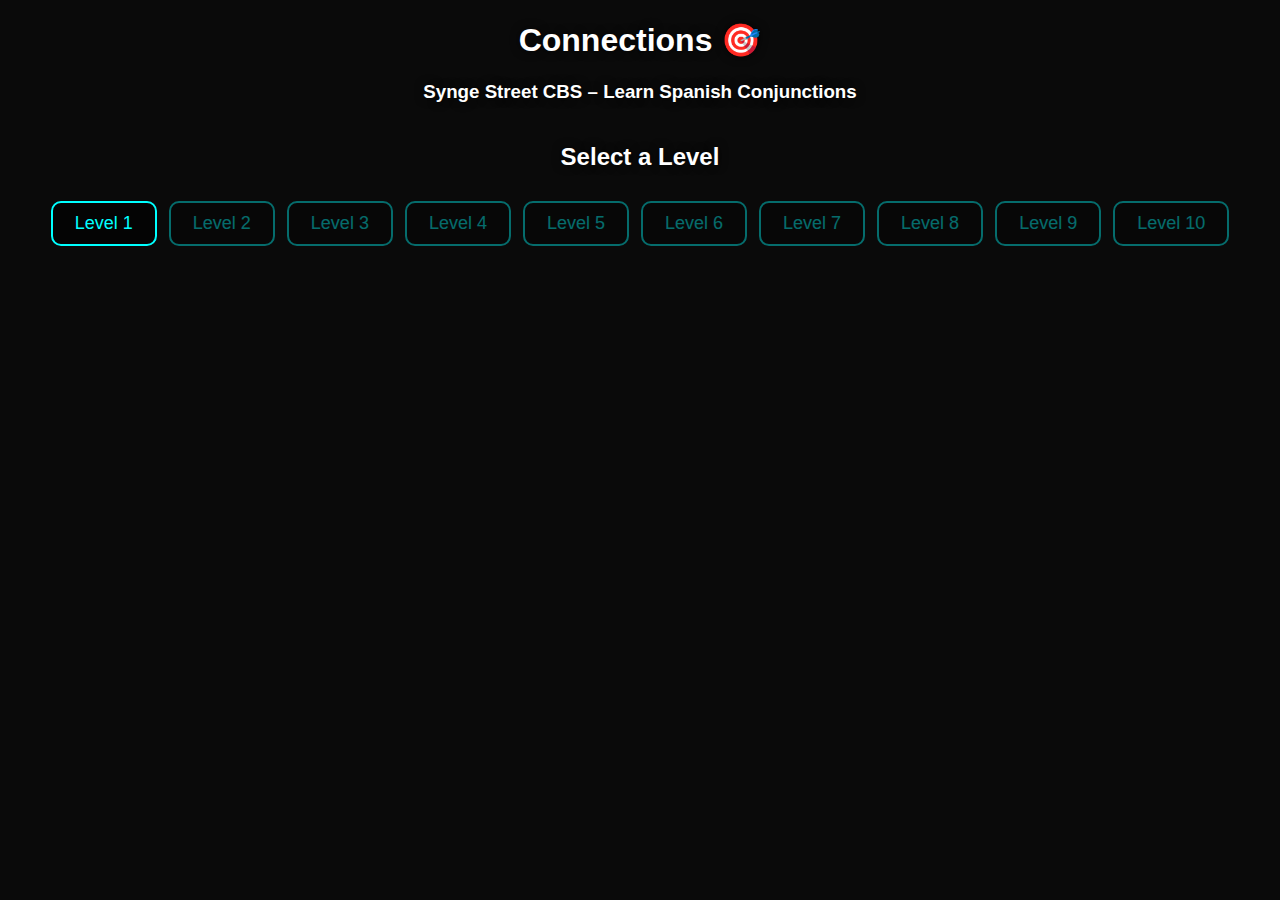
<file: connections.html>
<!DOCTYPE html>
<html lang="en">
<head>
  <meta charset="UTF-8" />
  <meta name="viewport" content="width=device-width, initial-scale=1.0" />
  <title>Connections – Synge Street CBS</title>
  <link rel="stylesheet" href="style.css" />
  <style>
    body {
      font-family: "Poppins", sans-serif;
      text-align: center;
      margin: 0;
      background: #0a0a0a url("https://github.com/seanmc114/Connections/blob/main/crest.png?raw=true")
                  no-repeat center center fixed;
      background-size: 320px;
      color: #f4f4f4;
    }

    h1, h2, h3 { color: #ffffff; text-shadow: 0 0 10px rgba(0,0,0,0.8); }

    #main-menu, #game { margin-top: 40px; }

    #level-list {
      display: flex;
      flex-wrap: wrap;
      justify-content: center;
      gap: 12px;
      margin-top: 30px;
    }

    .level-btn {
      padding: 10px 22px;
      border-radius: 10px;
      border: 2px solid #0ff;
      background: rgba(0,0,0,0.6);
      color: #0ff;
      font-size: 18px;
      cursor: pointer;
      transition: all 0.2s;
    }

    .level-btn:hover:not(:disabled) {
      background: rgba(0,255,255,0.2);
      transform: translateY(-2px);
    }

    .level-btn:disabled { opacity: 0.4; cursor: not-allowed; }

    #questions {
      max-width: 700px;
      margin: 0 auto;
      background: rgba(30, 30, 30, 0.85);
      border-radius: 10px;
      padding: 25px;
      box-shadow: 0 0 12px rgba(0,0,0,0.5);
    }

    .prompt { font-size: 18px; margin-bottom: 6px; color: #fff; }

    input[type=text] {
      width: 90%;
      padding: 10px;
      margin: 6px auto 12px;
      display: block;
      border-radius: 6px;
      border: 1px solid #666;
      font-size: 17px;
      text-align: center;
      background: rgba(255,255,255,0.9);
      color: #000;
    }

    .feedback { font-weight: bold; margin-top: 5px; }

    #submit, #back-button {
      margin: 15px;
      padding: 10px 25px;
      font-size: 16px;
      border: none;
      border-radius: 8px;
      cursor: pointer;
    }

    #submit { background: #0074d9; color: white; }
    #submit:hover { background: #005fa3; }
    #back-button { background: #444; color: white; }
    #back-button:hover { background: #333; }

    #timer { font-size: 18px; margin: 10px; font-weight: bold; color: #0ff; }
    .best { display: block; font-size: 12px; color: #ccc; }
  </style>
</head>

<body>
  <h1>Connections 🎯</h1>
  <h3>Synge Street CBS – Learn Spanish Conjunctions</h3>

  <div id="main-menu">
    <h2>Select a Level</h2>
    <div id="level-list"></div>
  </div>

  <div id="game" style="display:none">
    <h2 id="level-label"></h2>
    <div id="timer"></div>
    <div id="questions"></div>
    <button id="submit">Submit</button>
    <button id="back-button">Back</button>
    <div id="results"></div>
  </div>

  <!-- 🔗 Important: load the JS file here -->
  <script src="connections.js"></script>
</body>
</html>
</file>
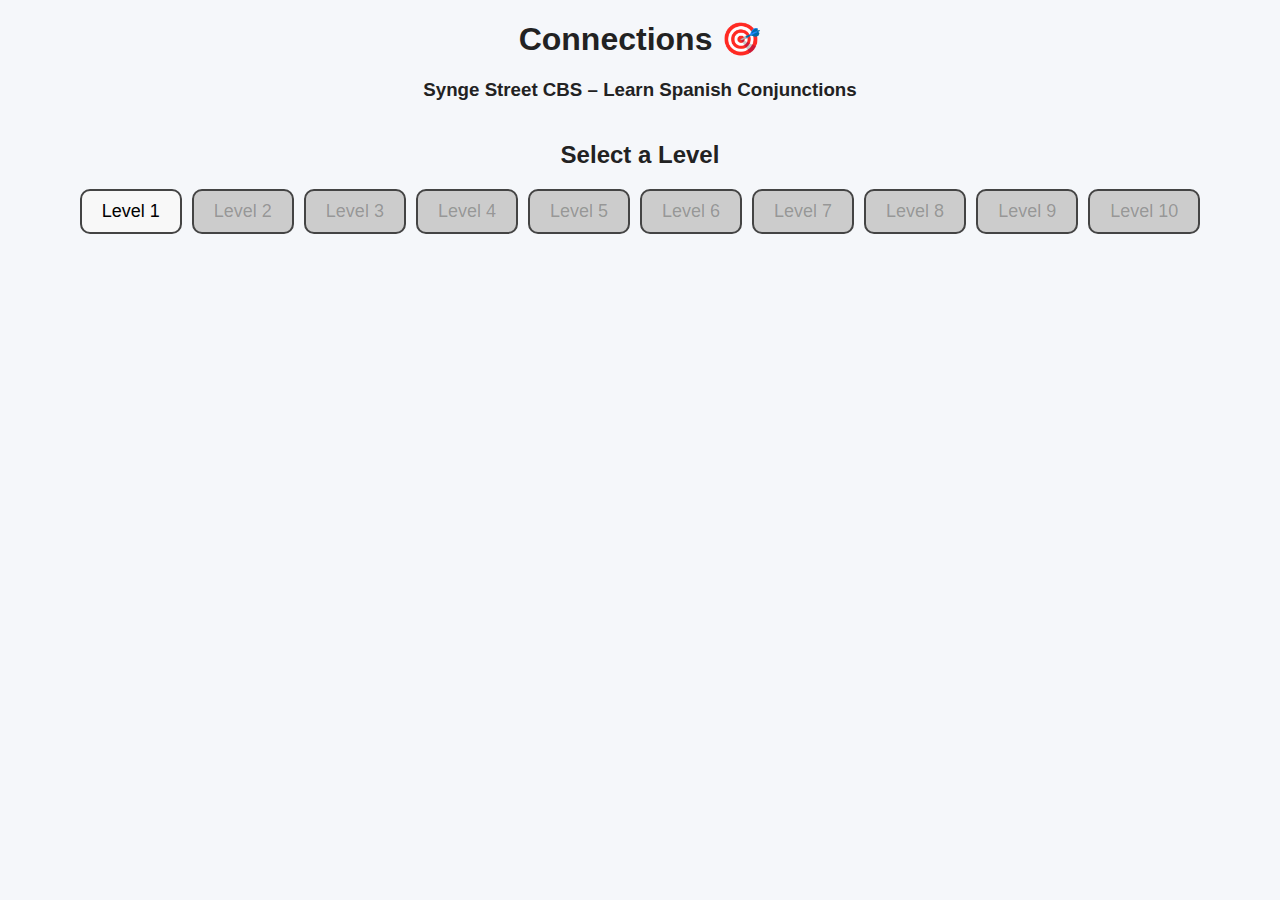
<file: connnections.html>
<!DOCTYPE html>
<html lang="en">
<head>
  <meta charset="UTF-8" />
  <meta name="viewport" content="width=device-width, initial-scale=1.0" />
  <title>Connections – Synge Street CBS</title>
  <link rel="stylesheet" href="style.css" />
  <style>
    /* Minimal style to make sure it looks good even without your old CSS */
    body {
      font-family: "Poppins", sans-serif;
      margin: 0;
      padding: 0;
      text-align: center;
      background: url("https://github.com/seanmc114/Connections/blob/main/crest.png?raw=true")
        no-repeat center center fixed;
      background-size: contain;
      background-color: #f5f7fa;
      color: #222;
    }
    h1 {
      margin-top: 20px;
    }
    #main-menu {
      margin-top: 40px;
    }
    #level-list {
      display: flex;
      flex-wrap: wrap;
      justify-content: center;
      gap: 10px;
      margin: 20px;
    }
    .level-btn {
      padding: 10px 20px;
      font-size: 18px;
      border-radius: 10px;
      border: 2px solid #444;
      background-color: #f8f8f8;
      cursor: pointer;
    }
    .level-btn:disabled {
      background-color: #ccc;
      cursor: not-allowed;
    }
    #game {
      display: none;
      margin-top: 30px;
    }
    #questions {
      max-width: 700px;
      margin: 0 auto;
      background: rgba(255,255,255,0.85);
      border-radius: 10px;
      padding: 20px;
      box-shadow: 0 0 10px rgba(0,0,0,0.1);
    }
    .q {
      margin-bottom: 20px;
    }
    input[type="text"] {
      width: 80%;
      padding: 8px;
      margin-top: 5px;
      font-size: 16px;
      border: 1px solid #ccc;
      border-radius: 6px;
    }
    .feedback {
      margin-top: 4px;
      font-weight: bold;
    }
    #submit, #back-button {
      padding: 10px 25px;
      margin: 15px;
      font-size: 16px;
      border: none;
      border-radius: 8px;
      cursor: pointer;
    }
    #submit { background-color: #0074d9; color: white; }
    #back-button { background-color: #888; color: white; }
    #timer {
      font-size: 20px;
      margin: 10px;
      font-weight: bold;
    }
    #results {
      font-size: 18px;
      margin-top: 20px;
    }
    .best {
      display: block;
      font-size: 12px;
      color: #444;
    }
  </style>
</head>
<body>
  <h1>Connections 🎯</h1>
  <h3>Synge Street CBS – Learn Spanish Conjunctions</h3>

  <div id="main-menu">
    <h2>Select a Level</h2>
    <div id="level-list"></div>
  </div>

  <div id="game">
    <h2 id="level-label"></h2>
    <div id="timer"></div>
    <div id="questions"></div>
    <button id="submit">Submit</button>
    <button id="back-button">Back</button>
    <div id="results"></div>
  </div>

  <script src="connections.js"></script>
</body>
</html>
</file>
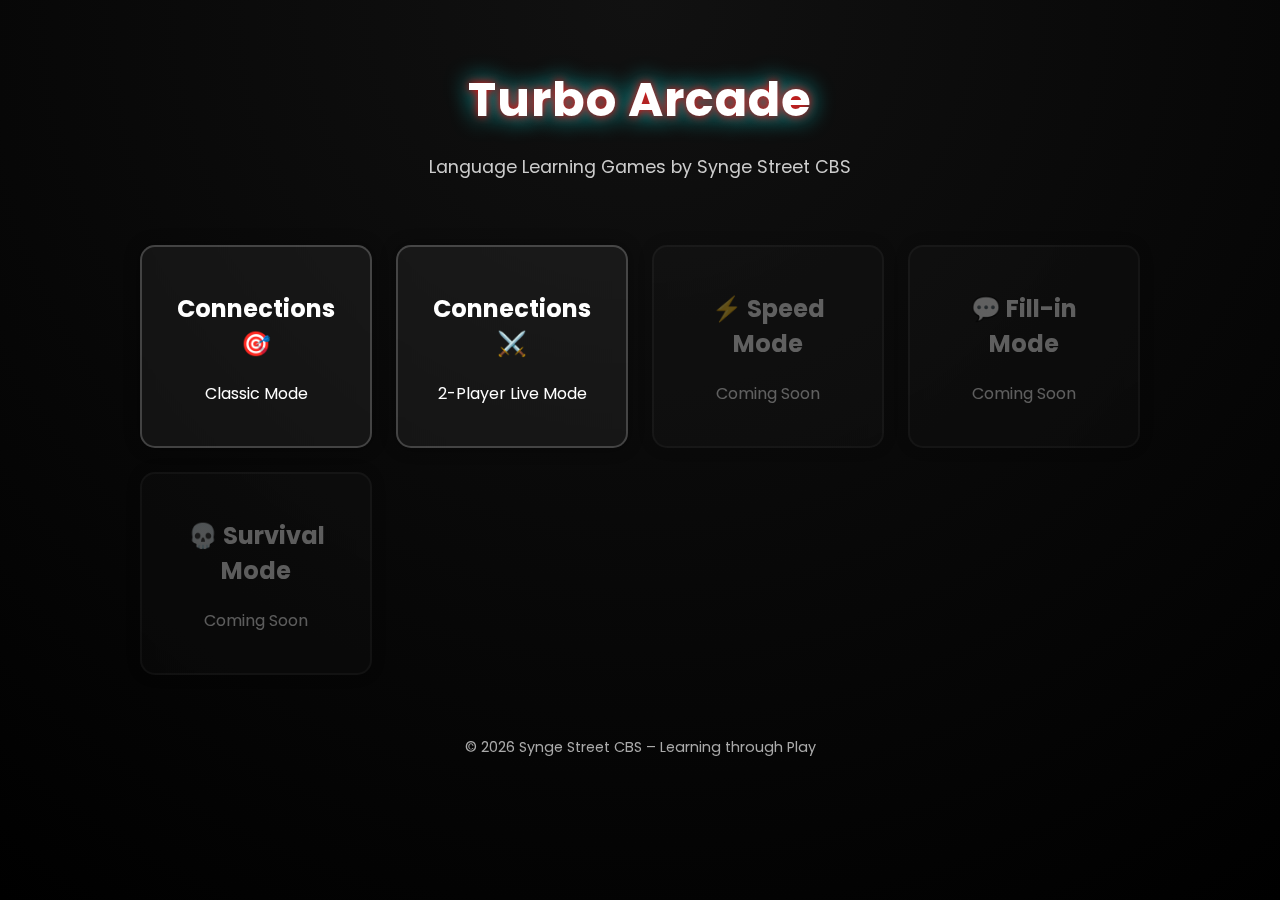
<file: turbo-arcade.html>
<!DOCTYPE html>
<html lang="en">
<head>
  <meta charset="UTF-8" />
  <meta name="viewport" content="width=device-width, initial-scale=1.0" />
  <title>Turbo Arcade – Synge Street CBS</title>
  <link rel="stylesheet" href="arcade.css" />
</head>
<body>
  <header>
    <h1>Turbo Arcade</h1>
    <p class="tagline">Language Learning Games by Synge Street CBS</p>
  </header>

  <main class="arcade-grid">
    <a href="connections.html?mode=classic" class="card">
      <h2>Connections 🎯</h2>
      <p>Classic Mode</p>
    </a>

    <a href="connections.html?mode=2p" class="card">
      <h2>Connections ⚔️</h2>
      <p>2-Player Live Mode</p>
    </a>

    <div class="card disabled">
      <h2>⚡ Speed Mode</h2>
      <p>Coming Soon</p>
    </div>

    <div class="card disabled">
      <h2>💬 Fill-in Mode</h2>
      <p>Coming Soon</p>
    </div>

    <div class="card disabled">
      <h2>💀 Survival Mode</h2>
      <p>Coming Soon</p>
    </div>
  </main>

  <footer>
    <p>© 2026 Synge Street CBS – Learning through Play</p>
  </footer>
</body>
</html>
</file>
<file: style.css>

</file>
<file: arcade.css>
@import url('https://fonts.googleapis.com/css2?family=Poppins:wght@400;600&display=swap');

body {
  margin: 0;
  font-family: 'Poppins', sans-serif;
  color: #fff;
  background: radial-gradient(circle at top, #111 0%, #000 100%);
  min-height: 100vh;
  overflow-x: hidden;
  display: flex;
  flex-direction: column;
  align-items: center;
  justify-content: flex-start;
  position: relative;
}

/* --- crest watermark --- */
body::before {
  content: "";
  position: fixed;
  inset: 0;
  background: url("https://github.com/seanmc114/Connections/blob/main/crest.png?raw=true")
              no-repeat center center;
  background-size: 45vmin;
  opacity: 0.08;
  pointer-events: none;
  z-index: 0;
}

header {
  text-align: center;
  margin-top: 2rem;
  z-index: 1;
}

h1 {
  font-size: 3rem;
  letter-spacing: 1px;
  text-shadow: 0 0 10px #f00, 0 0 25px #0ff;
  margin-bottom: 0.3rem;
}

.tagline {
  font-size: 1.1rem;
  color: #ccc;
}

.arcade-grid {
  display: grid;
  grid-template-columns: repeat(auto-fit, minmax(220px, 1fr));
  gap: 1.5rem;
  width: 90%;
  max-width: 1000px;
  margin: 3rem auto;
  z-index: 1;
}

.card {
  background: rgba(255, 255, 255, 0.05);
  border: 2px solid rgba(255, 255, 255, 0.2);
  border-radius: 15px;
  padding: 1.5rem;
  text-decoration: none;
  color: #fff;
  text-align: center;
  transition: all 0.3s ease;
  backdrop-filter: blur(6px);
  box-shadow: 0 0 15px rgba(0, 0, 0, 0.4);
}

.card:hover {
  transform: translateY(-6px);
  border-color: #0ff;
  box-shadow: 0 0 25px #0ff;
}

.card.disabled {
  opacity: 0.35;
  cursor: default;
  border-color: rgba(255, 255, 255, 0.1);
}

footer {
  text-align: center;
  font-size: 0.9rem;
  color: #aaa;
  margin-bottom: 1rem;
  z-index: 1;
}
</file>
